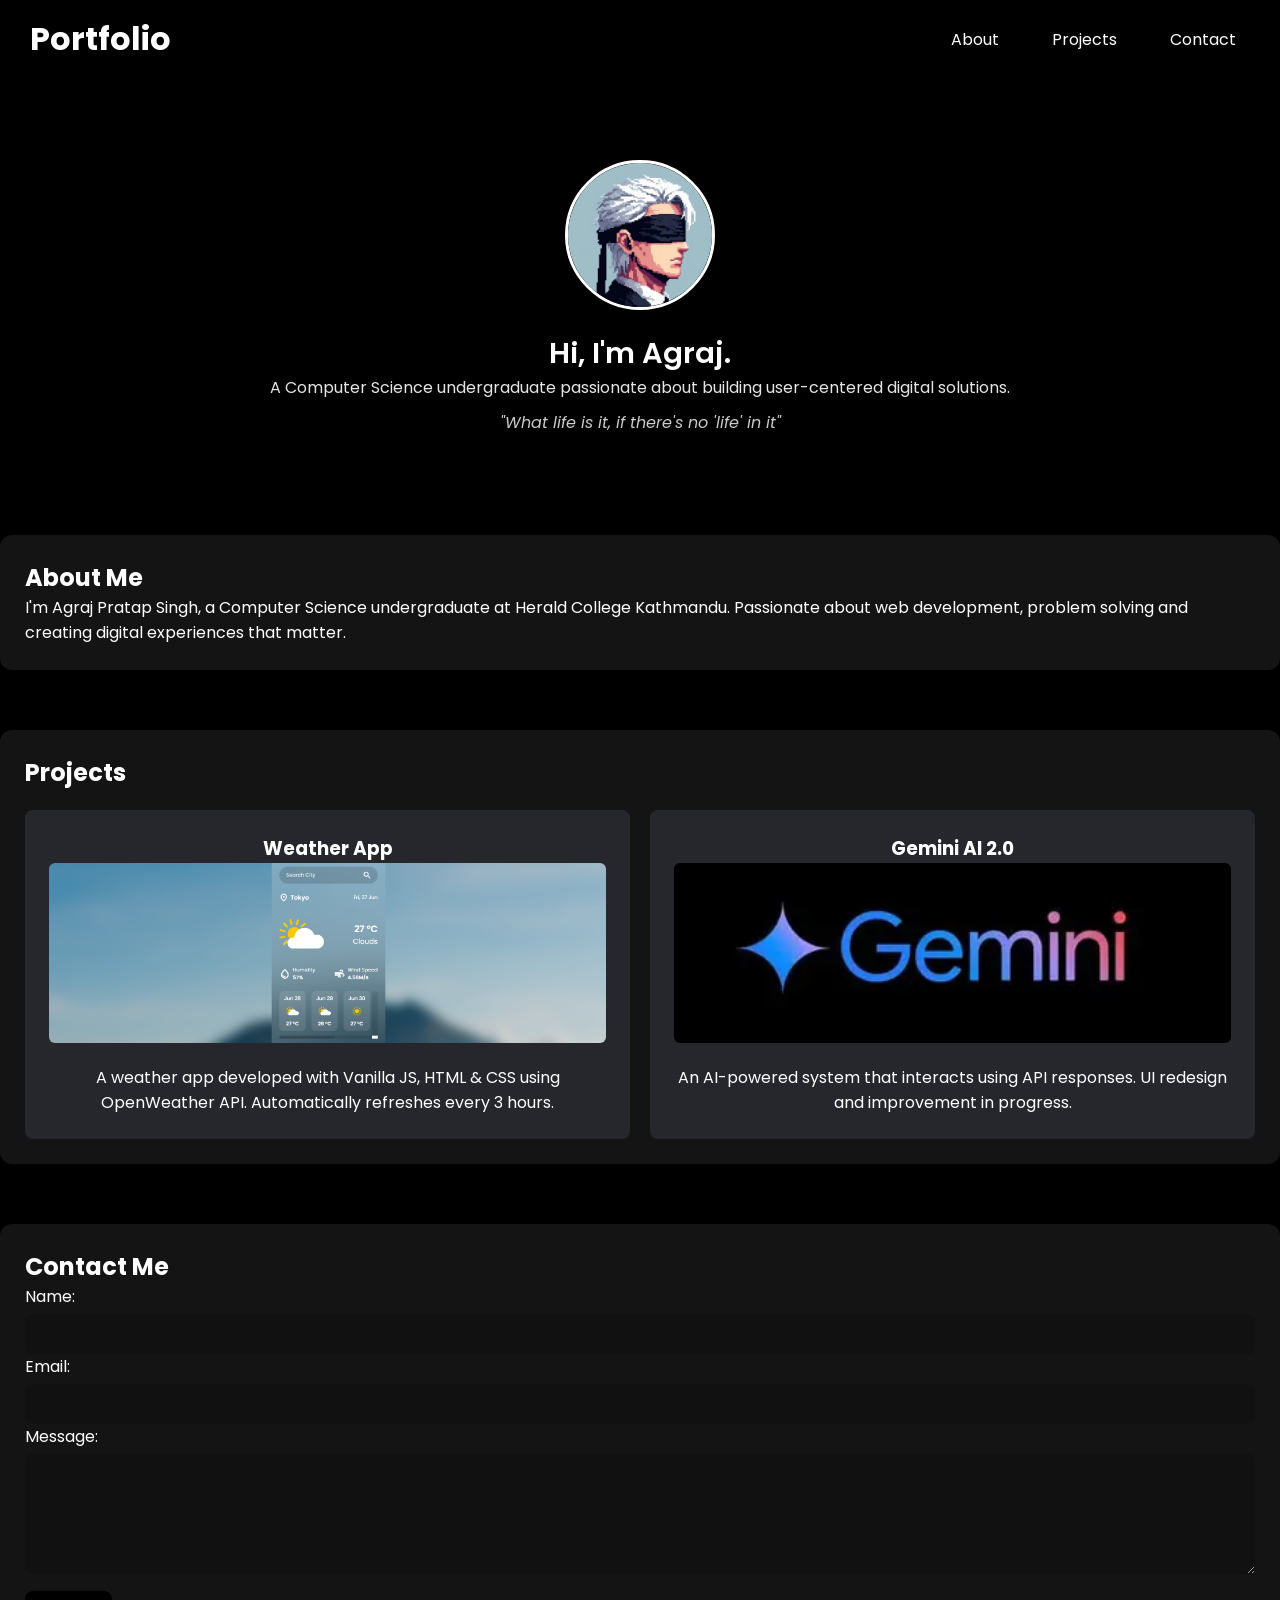
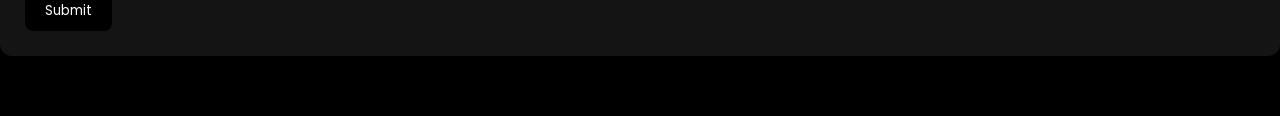
<file: index.html>
<!DOCTYPE html>
<html lang="en">
<head>
    <meta charset="UTF-8" />
    <meta name="viewport" content="width=device-width, initial-scale=1.0" />
    <title>My Portfolio | Agraj</title>
    <link rel="icon" type="image/jpeg" href="image.jpg" />
    <link rel="stylesheet" href="style.css">
    <link href="https://fonts.googleapis.com/css2?family=Poppins:wght@300;400;500;600&display=swap" rel="stylesheet" />
</head>

<body>
<div class="main-container">

    <!-- Background Video -->
    <video autoplay loop muted plays-inline class="background-clip">
        <!-- Use relative path when using hosting -->
        <source src="video.mp4" type="video/mp4">
    </video>

    <!-- Header -->
    <header>
        <h1>Portfolio</h1>

        <nav class="nav-links" id="navMenu">
            <ul>
                <li><a href="#about">About</a></li>
                <li><a href="#projects">Projects</a></li>
                <li><a href="#contact">Contact</a></li>
            </ul>
        </nav>

        <!-- Hamburger -->
        <div class="hamburger" id="hamburgerBtn">
            <span></span>
            <span></span>
            <span></span>
        </div>
    </header>

    <!-- Hero Section -->
    <div class="intro">
        <img src="image.jpg" class="my-img" />
        <p class="img-text-name">Hi, I'm Agraj.</p>
        <p class="img-text-work">A Computer Science undergraduate passionate about building user-centered digital solutions.</p>
        <p class="quote">"What life is it, if there's no 'life' in it"</p>
    </div>

    <!-- Details Section -->
    <div class="details">

        <!-- About -->
        <section id="about">
            <h2>About Me</h2>
            <p>
                I'm Agraj Pratap Singh, a Computer Science undergraduate at Herald College Kathmandu. 
                Passionate about web development, problem solving and creating digital experiences that matter.
            </p>
        </section>

        <!-- Projects -->
        <section id="projects">
            <h2>Projects</h2>

            <div class="projects-card">
                <article>
                    <h3 class="project-title">Weather App</h3>
                    <img src="weather.png">
                    <p>A weather app developed with Vanilla JS, HTML & CSS using OpenWeather API. Automatically refreshes every 3 hours.</p>
                </article>

                <article>
                    <h3 class="project-title">Gemini AI 2.0</h3>
                    <img src="Gemini.webp">
                    <p>An AI-powered system that interacts using API responses. UI redesign and improvement in progress.</p>
                </article>
            </div>
        </section>

        <!-- Contact -->
        <section id="contact">
            <h2>Contact Me</h2>
            <form>
                <label>Name:</label>
                <input type="text" required />

                <label>Email:</label>
                <input type="email" required />

                <label>Message:</label>
                <textarea rows="5" required></textarea>

                <button type="submit">Submit</button>
            </form>
        </section>
    </div>
</div>

<script>
    const hamburger = document.getElementById("hamburgerBtn");
    const navMenu = document.getElementById("navMenu");

    hamburger.addEventListener("click", () => {
        hamburger.classList.toggle("active");
        navMenu.classList.toggle("active");
    });
</script>

</body>
</html>
</file>
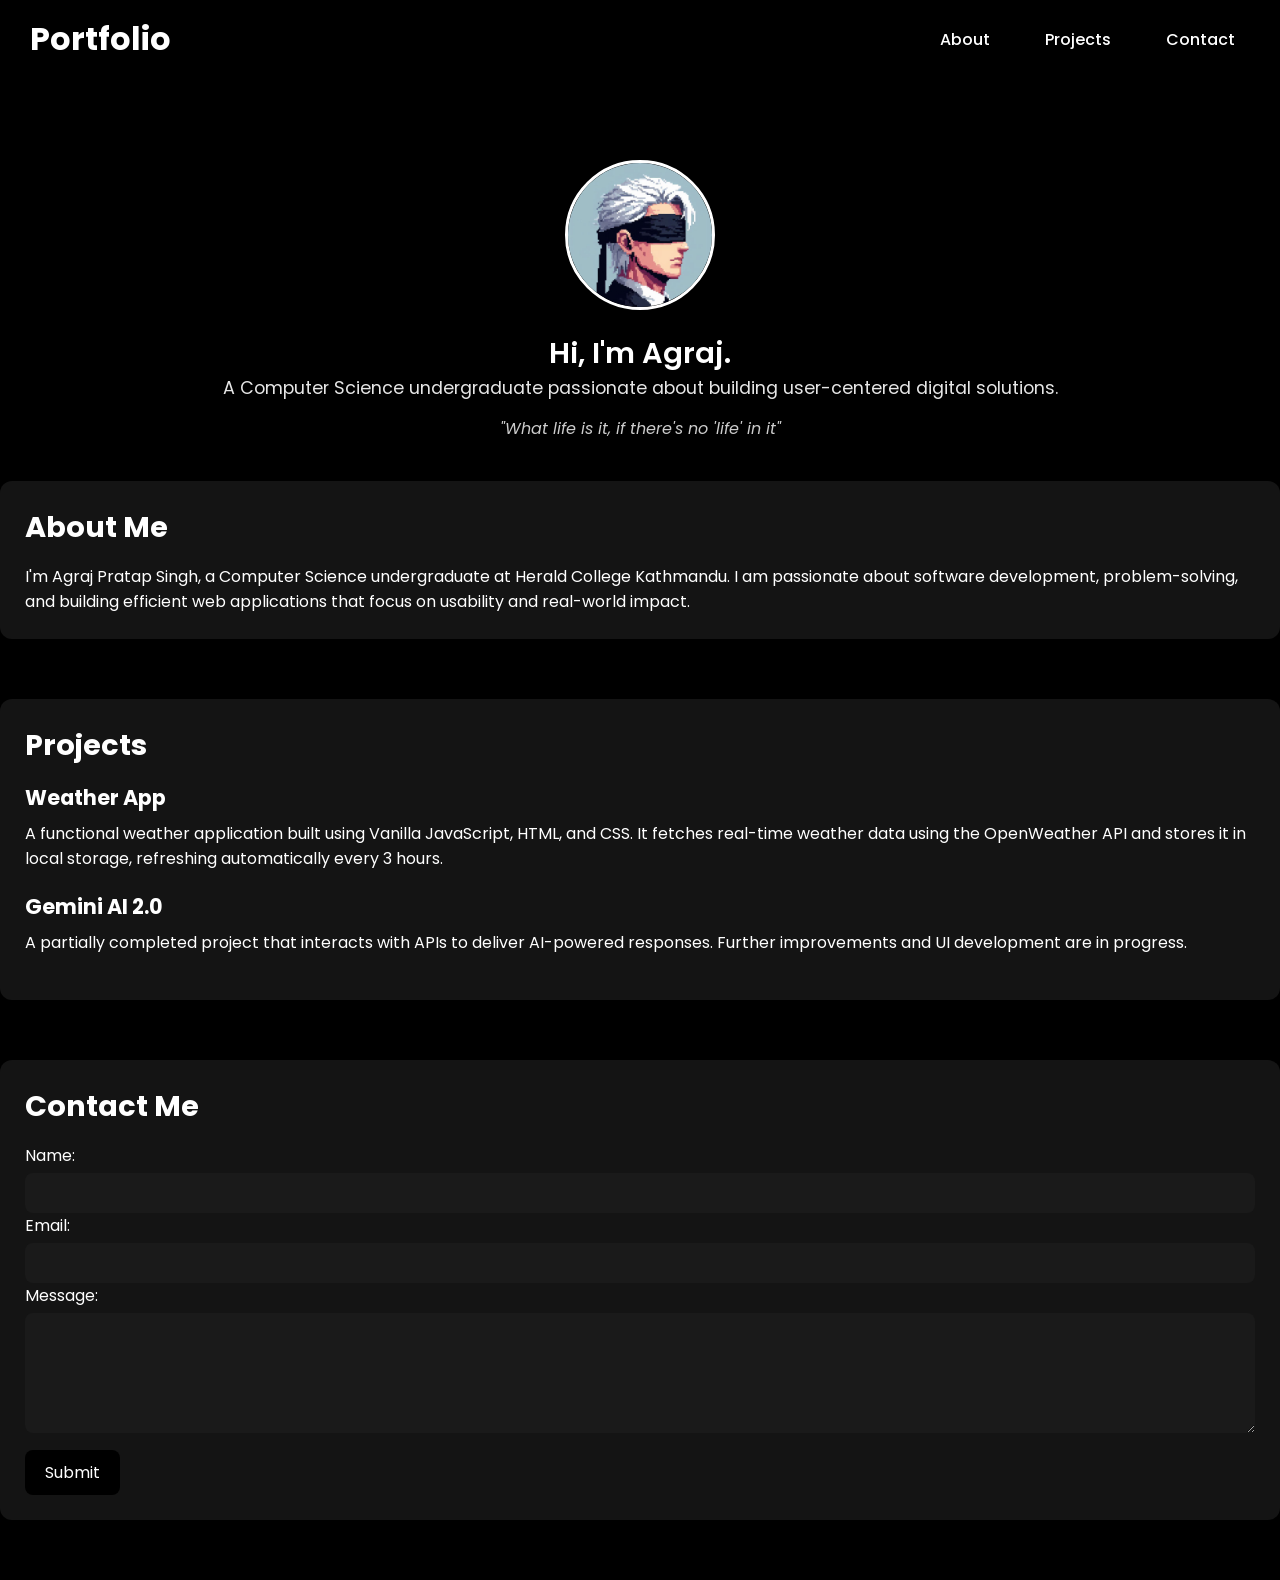
<file: portfolio-agraj-singh/index.html>
<!DOCTYPE html>
<html lang="en">
<head>
    <meta charset="UTF-8" />
    <meta name="viewport" content="width=device-width, initial-scale=1.0" />
    <title>My Portfolio</title>
    <link rel="icon" type="image/jpeg" href="image.jpg" />
    <link rel="stylesheet" href="style.css">
    <link href="https://fonts.googleapis.com/css2?family=Poppins:wght@300;400;500;600&display=swap" rel="stylesheet" />
    
</head>
<body>
    <div class="main-container">
        <!-- Background video -->
        <video autoplay loop muted plays-inline class="background-clip">
            <source src="C:\Personal\Study Materials\FSD\Workshop-1\portfolio-agraj-singh\video.mp4" type="video/mp4">
        </video>

        <!-- Header -->
        <header>
            <h1>Portfolio</h1>
            <nav>
                <ul>
                    <li><a href="#about">About</a></li>
                    <li><a href="#projects">Projects</a></li>
                    <li><a href="#contact">Contact</a></li>
                </ul>
            </nav>
        </header>

        <!-- Intro / Hero Section -->
        <div class="intro">
            <img src="image.jpg" class="my-img" />
            <p class="img-text-name">Hi, I'm Agraj.</p>
            <p class="img-text-work">A Computer Science undergraduate passionate about building user-centered digital solutions.</p>
            <p class="quote">"What life is it, if there's no 'life' in it"</p>
        </div>

        <!-- Details -->
        <div class="details">
            <!-- About -->
            <section id="about">
                <h2>About Me</h2>
                <p>
                    I'm Agraj Pratap Singh, a Computer Science undergraduate at Herald College Kathmandu. I am passionate about software development,
                    problem-solving, and building efficient web applications that focus on usability and real-world impact.
                </p>
            </section>

            <!-- Projects -->
            <section id="projects">
                <h2>Projects</h2>

                <article>
                    <h3>Weather App</h3>
                    <p>A functional weather application built using Vanilla JavaScript, HTML, and CSS. It fetches real-time weather data using the OpenWeather API and stores it in local storage, refreshing automatically every 3 hours.</p>
                </article>

                <article>
                    <h3>Gemini AI 2.0</h3>
                    <p>A partially completed project that interacts with APIs to deliver AI-powered responses. Further improvements and UI development are in progress.</p>
                </article>
            </section>

            <!-- Contact -->
            <section id="contact">
                <h2>Contact Me</h2>
                <form action="#" method="post">
                    <label for="name">Name:</label>
                    <input type="text" id="name" name="name" required />

                    <label for="email">Email:</label>
                    <input type="email" id="email" name="email" required />

                    <label for="message">Message:</label>
                    <textarea id="message" name="message" rows="5" required></textarea>

                    <button type="submit">Submit</button>
                </form>
            </section>
        </div>
    </div>
</body>
</html>
</file>
<file: style.css>
* {
    margin: 0;
    padding: 0;
    box-sizing: border-box;
    color: white;
    font-family: "Poppins", sans-serif;
}

html {
    scroll-behavior: smooth;
    background: black;
}

.background-clip {
    position: fixed;
    top: 0;
    left: 0;
    width: 100%;
    height: 100%;
    object-fit: cover;
    z-index: -1;
}

header {
    display: flex;
    align-items: center;
    justify-content: space-between;
    padding: 15px 30px;
    position: fixed;
    top: 0;
    width: 100%;
    backdrop-filter: blur(8px);
    z-index: 20;
}

header h1 { font-size: 2rem; }

.nav-links ul {
    display: flex;
    gap: 25px;
    list-style: none;
}

.nav-links a {
    padding: 8px 14px;
    text-decoration: none;
    background: black;
    color: white;
    border-radius: 6px;
    transition: .3s;
}

.nav-links a:hover { background:white; color:black; transform: scale(1.05); }

.hamburger {
    width: 30px;
    height: 22px;
    display: none;
    flex-direction: column;
    justify-content: space-between;
    cursor: pointer;
}

.hamburger span {
    height: 4px;
    background: white;
    border-radius: 4px;
    transition: 0.4s;
}

.hamburger.active span:nth-child(1){ transform: translateY(9px) rotate(45deg); }
.hamburger.active span:nth-child(2){ opacity: 0; }
.hamburger.active span:nth-child(3){ transform: translateY(-9px) rotate(-45deg); }

.intro {
    margin-top: 120px;
    text-align: center;
    padding: 40px 20px;
}

.my-img {
    width: 150px; height:150px;
    border-radius:50%;
    border:3px solid white;
    object-fit:cover;
    margin-bottom:15px;
}

.img-text-name { font-size:1.8rem; font-weight:600; }
.img-text-work { opacity:.9; margin-bottom:10px; }
.quote { opacity: .8; font-style:italic; }

/* SECTIONS */
section {
    margin:60px 0;
    background:rgba(255,255,255,.08);
    padding:25px;
    border-radius:12px;
    backdrop-filter:blur(6px);
}
#projects h2{
    margin-bottom: 20px;
}
.projects-card{
    display:grid;
    grid-template-columns:repeat(auto-fit,minmax(260px,1fr));
    gap:20px;
}

.projects-card article{
    padding:1.5em;
    text-align:center;
    background:#25272d;
    border-radius:8px;
    transition:.3s;
}

.projects-card article:hover{ transform:scale(1.03); }

article img{
    width:100%;
    height:180px;
    object-fit:cover;
    border-radius:6px;
    margin-bottom:15px;
}

form input, form textarea {
    width:100%; padding:10px;
    background:#111; border:none;
    border-radius:8px; margin-top:5px;
}

button {
    padding:10px 20px;
    border:none;
    background:black;
    color:white;
    border-radius:8px;
    margin-top:10px;
    cursor:pointer;
    transition:.3s;
}

button:hover{background:white;color:black;}

@media (max-width:768px){
    .hamburger { display:flex; }

    .nav-links {
        position:absolute;
        top:70px;
        right:0;
        background:black;
        width:200px;
        padding:20px;
        display:none;
        border-radius:10px;
        text-align:center;
    }

    .nav-links.active { display:block; }

    .nav-links ul { flex-direction:column; gap:15px; }
}
</file>
<file: portfolio-agraj-singh/style.css>
* {
    margin: 0;
    padding: 0;
    box-sizing: border-box;
    color: white;
    font-family: "Poppins", sans-serif;
}

html {
    scroll-behavior: smooth;
    background: black;
}

.background-clip {
    position: absolute;
    right: 0;
    z-index: -1;
    object-fit: cover;
}

/* Header */
header {
    display: flex;
    align-items: center;
    justify-content: space-between;
    background: transparent;
    padding: 15px 30px;
    position: fixed;
    top: 0;
    width: 100%;
    backdrop-filter: blur(6px);
    z-index: 10;
}

header h1 {
    font-size: 2rem;
}

nav ul {
    display: flex;
    gap: 25px;
    list-style: none;
}

nav a {
    padding: 10px 15px;
    text-decoration: none;
    background-color: black;
    color: white;
    border: none;
    border-radius: 6px;
    font-weight: 500;
    transition: 0.3s;
}

nav a:hover {
    color: black;
    background: white;
    transform: scale(1.05);
}

.intro {
    margin-top: 120px;
    padding: 40px 20px;
    text-align: center;
}

.my-img {
    width: 150px;
    height: 150px;
    border-radius: 50%;
    border: 3px solid white;
    object-fit: cover;
    margin-bottom: 15px;
}

.img-text-name {
    font-size: 1.8rem;
    font-weight: 600;
}

.img-text-work {
    font-size: 1.1rem;
    opacity: 0.9;
    margin-bottom: 15px;
}

.quote {
    font-style: italic;
    opacity: 0.8;
    font-size: 1rem;
    margin-top: 10px;
}

/* Details sections */
.details {
   /* max-width: 900px;
    margin: auto;
    padding: 40px 20px;
*/}

section {
    margin-bottom: 60px;
    background: rgba(255, 255, 255, 0.08);
    padding: 25px;
    border-radius: 12px;
    backdrop-filter: blur(6px);
    scroll-margin-top: 80px;
}

h2 {
    margin-bottom: 15px;
    font-size: 1.8rem;
}

article {
    margin-bottom: 20px;
}

article h3 {
    margin-bottom: 8px;
    font-size: 1.3rem;
}

/* Form */
form input,
form textarea {
    width: 100%;
    padding: 10px;
    border: none;
    outline: none;
    border-radius: 8px;
    margin-top: 5px;
    color: white;
    background-color: #1A1A1A;
}

button {
    padding: 10px 20px;
    border: none;
    background: #000000;
    color: white;
    font-size: 1rem;
    border-radius: 8px;
    margin-top: 10px;
    cursor: pointer;
    transition: 0.3s;
}

button:hover {
    background: white;
    color: black;
    transform: scale(1.05);
}

/* Responsive */
@media (max-width: 600px) {
    header h1 {
        font-size: 1.5rem;
    }

    .intro {
        margin-top: 90px;
    }
}

@media (min-aspect-ratio: 16/9) {
    .background-clip {
        width: 100%;
        height: auto;
    }
}
@media (max-aspect-ratio: 16/9) {
    .background-clip {
        width: auto;
        height: 100%;
    }
}
</file>
